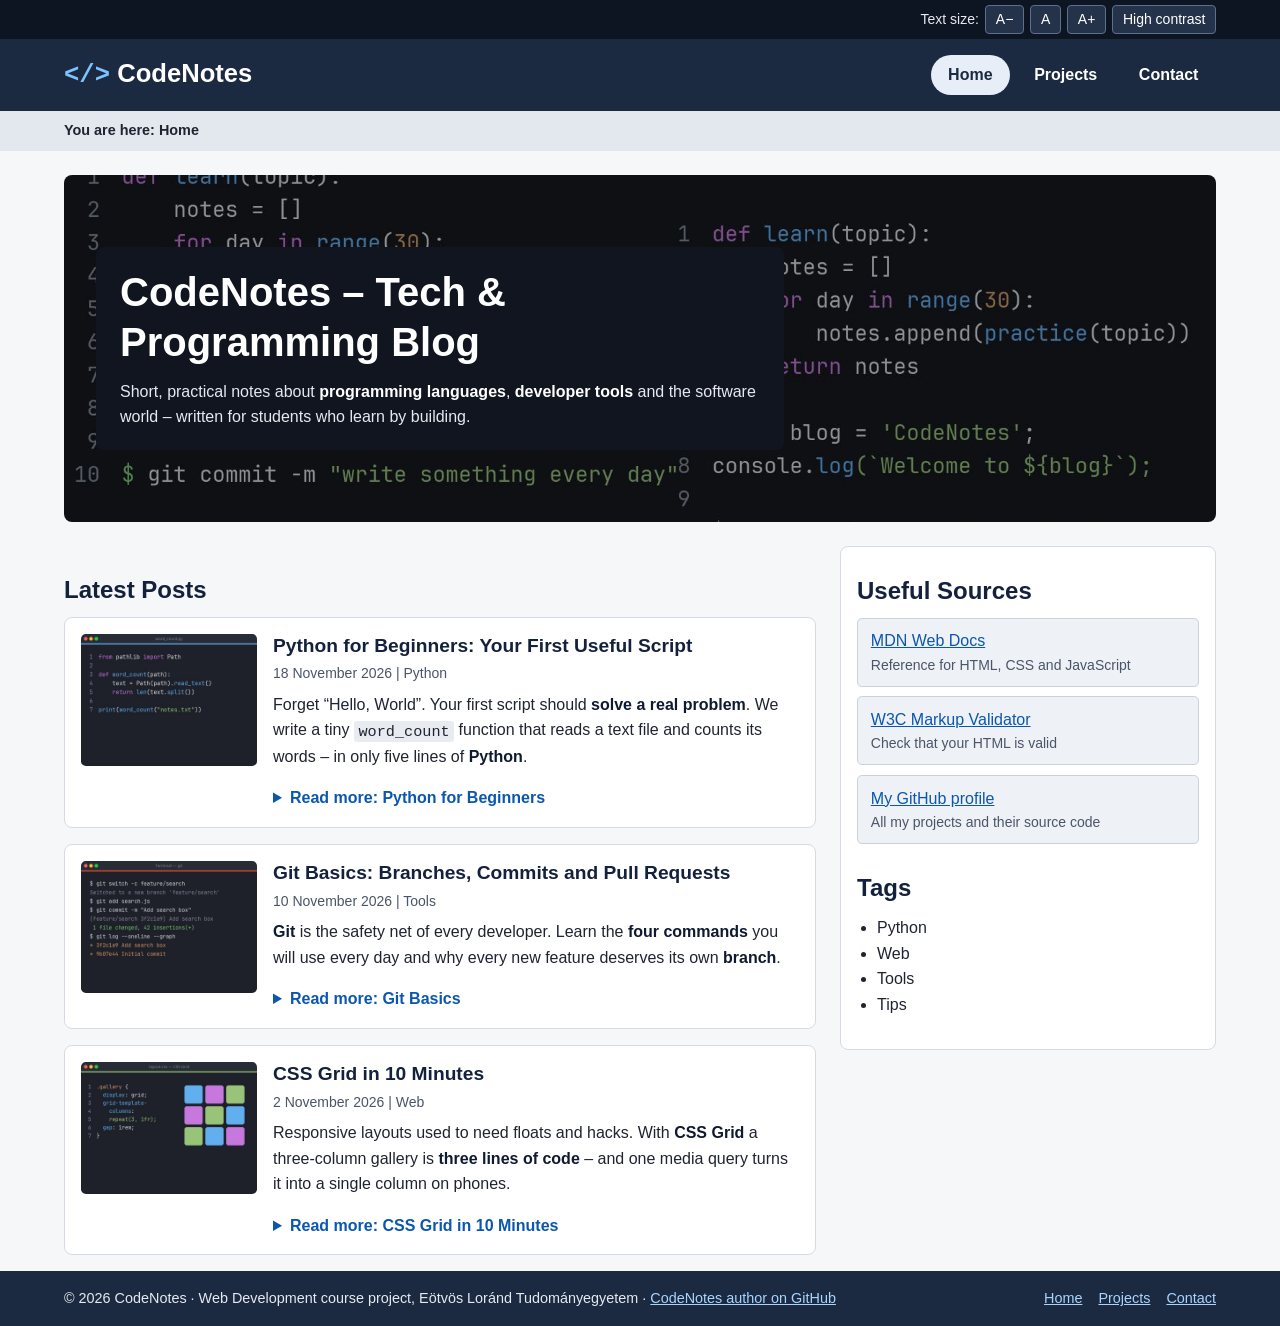
<file: index.html>
<!DOCTYPE html>
<html lang="en" class="no-js">
<head>
  <meta charset="utf-8">
  <meta name="viewport" content="width=device-width, initial-scale=1">
  <title>Home – CodeNotes: Tech &amp; Programming Blog</title>
  <meta name="description" content="CodeNotes is a minimalist blog about programming languages, developer tools and the software world.">
  <link rel="icon" href="images/favicon.svg" type="image/svg+xml">
  <link rel="icon" href="images/favicon-32.png" type="image/png" sizes="32x32">
  <link rel="apple-touch-icon" href="images/apple-touch-icon.png">
  <link rel="stylesheet" href="css/style.css" media="screen">
  <link rel="alternate stylesheet" href="css/contrast.css" media="screen" title="High contrast" id="contrast-css">
  <link rel="stylesheet" href="css/print.css" media="print">
  <script src="js/script.js" defer></script>
</head>
<body>
  <a class="visually-hidden" href="#main">Skip to main content</a>

  <div class="a11y-bar">
    <div class="container">
      <span>Text size:</span>
      <button type="button" id="btn-smaller" aria-label="Smaller text">A−</button>
      <button type="button" id="btn-reset-size" aria-label="Default text size">A</button>
      <button type="button" id="btn-bigger" aria-label="Larger text">A+</button>
      <button type="button" id="btn-contrast" aria-pressed="false">High contrast</button>
    </div>
  </div>

  <header class="site-header">
    <div class="container header-inner">
      <a class="logo" href="index.html"><span class="logo-mark" aria-hidden="true">&lt;/&gt;</span> CodeNotes</a>
      <nav class="main-nav" aria-label="Main menu">
        <ul>
          <li><a href="index.html" class="current" aria-current="page">Home</a></li>
          <li><a href="gallery.html">Projects</a></li>
          <li><a href="contact.html">Contact</a></li>
        </ul>
      </nav>
    </div>
  </header>

  <nav class="breadcrumb" aria-label="Breadcrumb">
    <div class="container">
      <ol>
        <li class="here" aria-current="page">You are here: Home</li>
      </ol>
    </div>
  </nav>

  <main id="main" class="container">
    <section class="hero" aria-labelledby="hero-title">
      <div class="hero-box">
        <h1 id="hero-title">CodeNotes – Tech &amp; Programming Blog</h1>
        <p>Short, practical notes about <strong>programming languages</strong>, <strong>developer tools</strong>
          and the software world – written for students who learn by building.</p>
      </div>
    </section>

    <div class="home-layout">
      <section aria-labelledby="latest-title">
        <h2 id="latest-title">Latest Posts</h2>

        <article class="post">
          <figure>
            <img src="images/post-python.jpg" width="800" height="600"
                 alt="Code editor showing a seven-line Python script that imports Path and defines a word_count function">
          </figure>
          <div>
            <h3>Python for Beginners: Your First Useful Script</h3>
            <p class="meta"><time datetime="2026-11-18">18 November 2026</time> | Python</p>
            <p>Forget “Hello, World”. Your first script should <strong>solve a real problem</strong>. We write a
              tiny <code>word_count</code> function that reads a text file and counts its words – in only
              five lines of <strong>Python</strong>.</p>
            <details>
              <summary>Read more: Python for Beginners</summary>
              <p>The script uses three ideas every beginner needs:</p>
              <ul>
                <li><strong>Importing</strong> from the standard library – <code>pathlib.Path</code> opens files safely.</li>
                <li><strong>Functions</strong> – wrapping the logic in <code>word_count(path)</code> makes it reusable and testable.</li>
                <li><strong>Built-in methods</strong> – <code>split()</code> cuts the text on whitespace and <code>len()</code> counts the pieces.</li>
              </ul>
              <p>Next step: add a test for an empty file. The official
                <a href="https://docs.python.org/3/tutorial/">Python tutorial</a> is the best free place to continue.</p>
            </details>
          </div>
        </article>

        <article class="post">
          <figure>
            <img src="images/post-git.jpg" width="800" height="600"
                 alt="Terminal with Git commands: creating a feature branch, adding a file, committing it and showing the commit log">
          </figure>
          <div>
            <h3>Git Basics: Branches, Commits and Pull Requests</h3>
            <p class="meta"><time datetime="2026-11-10">10 November 2026</time> | Tools</p>
            <p><strong>Git</strong> is the safety net of every developer. Learn the
              <strong>four commands</strong> you will use every day and why every new feature deserves its own
              <strong>branch</strong>.</p>
            <details>
              <summary>Read more: Git Basics</summary>
              <ol>
                <li><code>git switch -c feature/name</code> – start a new branch for one feature.</li>
                <li><code>git add file</code> – choose which changes go into the next commit.</li>
                <li><code>git commit -m "message"</code> – save a snapshot with a short, clear message.</li>
                <li><code>git push</code> – upload the branch and open a <strong>pull request</strong> for review.</li>
              </ol>
              <p><strong>Tip:</strong> write commit messages in the imperative: “Add search box”, not “added stuff”.
                The free <a href="https://git-scm.com/book/en/v2">Pro Git book</a> explains every command in detail.</p>
            </details>
          </div>
        </article>

        <article class="post">
          <figure>
            <img src="images/post-css.jpg" width="800" height="600"
                 alt="CSS code for a three-column grid next to a preview of nine coloured boxes arranged in three rows">
          </figure>
          <div>
            <h3>CSS Grid in 10 Minutes</h3>
            <p class="meta"><time datetime="2026-11-02">2 November 2026</time> | Web</p>
            <p>Responsive layouts used to need floats and hacks. With <strong>CSS Grid</strong> a three-column
              gallery is <strong>three lines of code</strong> – and one media query turns it into a single column
              on phones.</p>
            <details>
              <summary>Read more: CSS Grid in 10 Minutes</summary>
              <ul>
                <li><code>display: grid</code> turns a container into a grid.</li>
                <li><code>grid-template-columns: 1fr 1fr 1fr</code> creates three equal columns.</li>
                <li><code>gap: 1rem</code> adds space between the cells – no more margin tricks.</li>
              </ul>
              <p>Start <strong>mobile first</strong>: one column by default, then add columns in
                <code>@media (min-width: …)</code> rules. This very blog uses the same technique on the
                <a href="gallery.html">Projects page</a>.</p>
            </details>
          </div>
        </article>
      </section>

      <aside class="sidebar" aria-label="Sources and tags">
        <section>
          <h2>Useful Sources</h2>
          <ul class="source-list">
            <li><a href="https://developer.mozilla.org/">MDN Web Docs</a>
              <span>Reference for HTML, CSS and JavaScript</span></li>
            <li><a href="https://validator.w3.org/">W3C Markup Validator</a>
              <span>Check that your HTML is valid</span></li>
            <li><a href="https://github.com/tanilhamdi">My GitHub profile</a>
              <span>All my projects and their source code</span></li>
          </ul>
        </section>
        <section>
          <h2>Tags</h2>
          <ul class="tag-list">
            <li>Python</li>
            <li>Web</li>
            <li>Tools</li>
            <li>Tips</li>
          </ul>
        </section>
      </aside>
    </div>
  </main>

  <footer class="site-footer">
    <div class="container footer-inner">
      <p>© 2026 CodeNotes · Web Development course project,
        <span lang="hu">Eötvös Loránd Tudományegyetem</span> ·
        <a href="https://github.com/tanilhamdi">CodeNotes author on GitHub</a></p>
      <nav aria-label="Footer menu">
        <ul>
          <li><a href="index.html">Home</a></li>
          <li><a href="gallery.html">Projects</a></li>
          <li><a href="contact.html">Contact</a></li>
        </ul>
      </nav>
    </div>
  </footer>
</body>
</html>
</file>
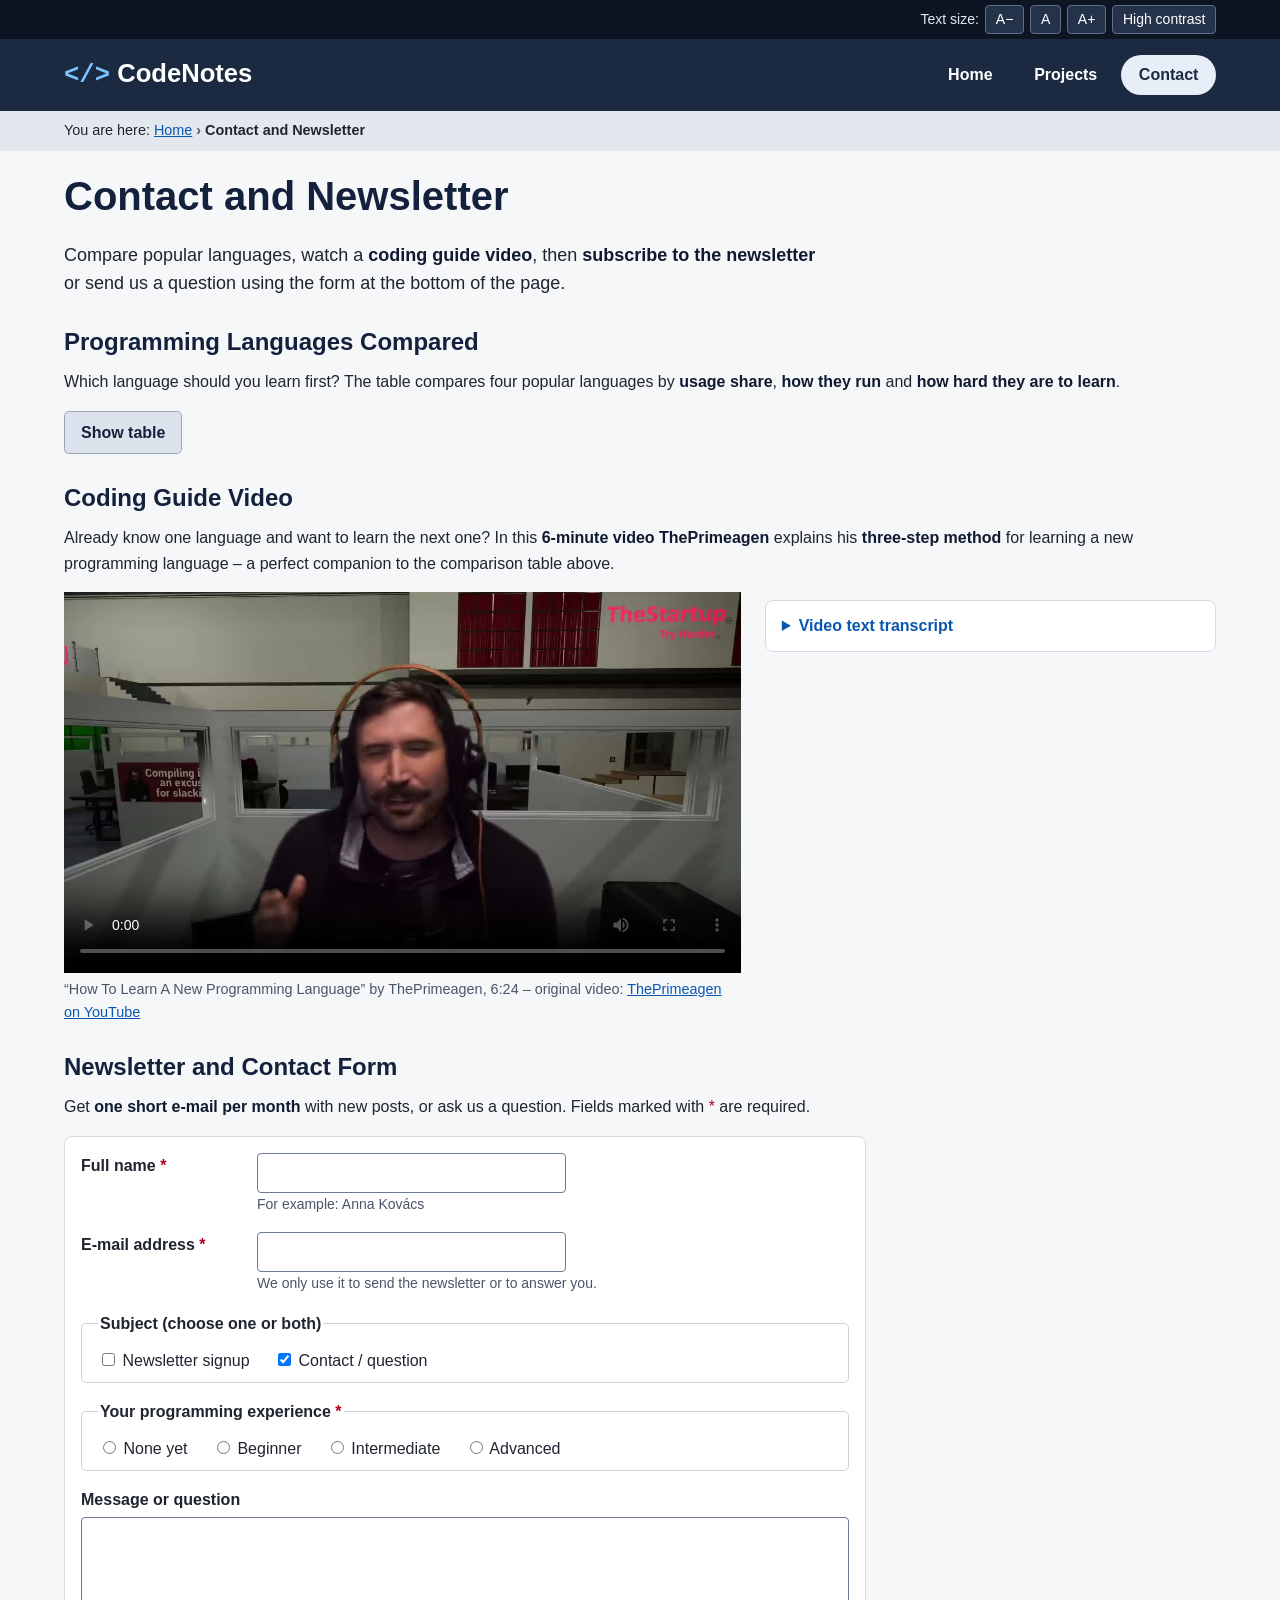
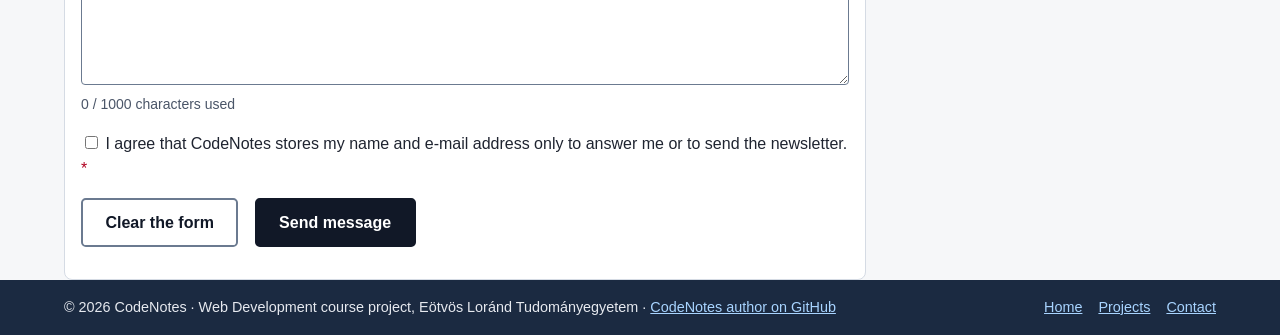
<file: contact.html>
<!DOCTYPE html>
<html lang="en" class="no-js">
<head>
  <meta charset="utf-8">
  <meta name="viewport" content="width=device-width, initial-scale=1">
  <title>Contact and Newsletter – CodeNotes: Tech &amp; Programming Blog</title>
  <meta name="description" content="Compare programming languages, watch a coding guide video by ThePrimeagen and subscribe to the newsletter or send a question.">
  <link rel="icon" href="images/favicon.svg" type="image/svg+xml">
  <link rel="icon" href="images/favicon-32.png" type="image/png" sizes="32x32">
  <link rel="apple-touch-icon" href="images/apple-touch-icon.png">
  <link rel="stylesheet" href="css/style.css" media="screen">
  <link rel="alternate stylesheet" href="css/contrast.css" media="screen" title="High contrast" id="contrast-css">
  <link rel="stylesheet" href="css/print.css" media="print">
  <script src="js/script.js" defer></script>
</head>
<body>
  <a class="visually-hidden" href="#main">Skip to main content</a>

  <div class="a11y-bar">
    <div class="container">
      <span>Text size:</span>
      <button type="button" id="btn-smaller" aria-label="Smaller text">A−</button>
      <button type="button" id="btn-reset-size" aria-label="Default text size">A</button>
      <button type="button" id="btn-bigger" aria-label="Larger text">A+</button>
      <button type="button" id="btn-contrast" aria-pressed="false">High contrast</button>
    </div>
  </div>

  <header class="site-header">
    <div class="container header-inner">
      <a class="logo" href="index.html"><span class="logo-mark" aria-hidden="true">&lt;/&gt;</span> CodeNotes</a>
      <nav class="main-nav" aria-label="Main menu">
        <ul>
          <li><a href="index.html">Home</a></li>
          <li><a href="gallery.html">Projects</a></li>
          <li><a href="contact.html" class="current" aria-current="page">Contact</a></li>
        </ul>
      </nav>
    </div>
  </header>

  <nav class="breadcrumb" aria-label="Breadcrumb">
    <div class="container">
      <ol>
        <li>You are here: <a href="index.html">Home</a></li>
        <li class="here" aria-current="page">Contact and Newsletter</li>
      </ol>
    </div>
  </nav>

  <main id="main" class="container">
    <h1>Contact and Newsletter</h1>
    <p class="lead">Compare popular languages, watch a <strong>coding guide video</strong>, then
      <strong>subscribe to the newsletter</strong> or send us a question using the form at the bottom of the page.</p>

    <section aria-labelledby="table-title">
      <h2 id="table-title">Programming Languages Compared</h2>
      <p>Which language should you learn first? The table compares four popular languages by
        <strong>usage share</strong>, <strong>how they run</strong> and <strong>how hard they are to learn</strong>.</p>

      <details class="table-toggle">
        <summary>Show table</summary>
        <div class="table-wrap">
          <table>
            <caption>
              <details>
                <summary>Language usage rates and features</summary>
                <p>Usage share = percentage of all respondents who used the language in the
                  <a href="https://survey.stackoverflow.co/2024/technology">Stack Overflow Developer Survey 2024</a>.
                  The learning curve is our own estimate for a complete beginner.</p>
              </details>
            </caption>
            <thead>
              <tr>
                <th scope="col">Language</th>
                <th scope="col">Usage share</th>
                <th scope="col">Type</th>
                <th scope="col">Learning curve</th>
              </tr>
            </thead>
            <tbody>
              <tr>
                <th scope="row">Python</th>
                <td>51.0%</td>
                <td>Interpreted</td>
                <td>Easy</td>
              </tr>
              <tr>
                <th scope="row">JavaScript</th>
                <td>62.3%</td>
                <td>Interpreted (JIT-compiled in browsers)</td>
                <td>Medium</td>
              </tr>
              <tr>
                <th scope="row">Java</th>
                <td>30.3%</td>
                <td>Compiled to bytecode (runs on the JVM)</td>
                <td>Medium</td>
              </tr>
              <tr>
                <th scope="row">C</th>
                <td>20.3%</td>
                <td>Compiled to machine code</td>
                <td>Hard</td>
              </tr>
            </tbody>
          </table>
        </div>
      </details>
    </section>

    <section aria-labelledby="video-title">
      <h2 id="video-title">Coding Guide Video</h2>
      <p>Already know one language and want to learn the next one? In this <strong>6-minute video</strong>
        <strong>ThePrimeagen</strong> explains his <strong>three-step method</strong> for learning a new programming
        language – a perfect companion to the comparison table above.</p>

      <div class="video-layout">
        <figure>
          <video controls preload="metadata" width="1280" height="720" poster="images/video-poster.jpg">
            <source src="videos/learn-new-language.mp4" type="video/mp4">
            <p>Your browser cannot play this video.
              <a href="videos/learn-new-language.mp4">Download “How To Learn A New Programming Language” (MP4, 17 MB)</a>.</p>
          </video>
          <figcaption>“How To Learn A New Programming Language” by ThePrimeagen, 6:24 – original video:
            <a href="https://www.youtube.com/watch?v=E8cM12jRH7k">ThePrimeagen on YouTube</a></figcaption>
        </figure>

        <details class="transcript">
          <summary>Video text transcript</summary>
          <p>Full text of the video. Descriptions of what is on screen are in <em>italics</em>.</p>
          <p><em>On screen (0:00): ThePrimeagen sits at his desk wearing headphones, with a microphone in front of
            him and a virtual office background with a red “TheStartup” logo. He talks straight to the camera and
            gestures a lot with his hands. Whenever he shows his screen, his webcam picture stays small in the
            bottom-right corner.</em></p>

          <h3>0:00 Intro</h3>
          <p><strong>0:00</strong> “So I've learned quite a few different languages through my 20 years as an expert
            HTML programmer, and during these 20 years I've kind of developed a road map to learn new languages, and I
            wanted to take the time to show you how I do that. Because when I first started out I didn't really have a
            direction, but as I started learning and getting more proficient I kind of developed my own little bit of
            a pattern.”</p>
          <p><strong>0:23</strong> “Now the thing is, this video is strictly meant for someone not learning their
            first language. This is really a second-and-beyond language, and not all languages will really work this
            way. I can imagine that if you're learning JavaScript and you want to learn Haskell, this pattern may not
            100% line up, just because Haskell is such a different language from JavaScript.”</p>

          <h3>0:46 Step 1: Exploration / documentation</h3>
          <p><strong>0:46</strong> “So the first of three steps that I have is the exploration slash documentation
            phase. Now this may take you a little bit depending on your programming chops, but it's a really simple
            process. Practically speaking, what that means is going to Advent of Code and starting to solve
            problems.”</p>
          <p><strong>0:57</strong> <em>On screen: his web browser with the Advent of Code 2022 puzzle “Day 1: Calorie
            Counting”. He scrolls down to the example input, a list of numbers, which is highlighted.</em></p>
          <p><strong>1:03</strong> “Why I choose this is
            a couple of reasons. First off, you'll notice right here that this should be in a file – you have to read
            from a file system. File reading can fail, therefore there's going to be errors, so it gives me a chance to
            understand how errors work in the system, how string processing works, if, while, iterator structures,
            enums. It just gives me a good overview of the language and what tools are really available for me to
            solve problems in it.”</p>
          <p><strong>1:25</strong> “It also gives me a chance to look at how they handle null and undefined, because
            in Rust it's going to be an Option, whereas in TypeScript it's going to be null or undefined, and so
            they're very different ways you handle it – pattern matching, if statements – it's totally different. It
            gives you a good overview, and every time you run into something you don't understand, you go look it up
            in the documentation and read about it. That way you just learn by doing.”</p>
          <p><strong>1:49</strong> “I think that's a very important point. I am not somebody – and I doubt you are
            either – who can just read through pages upon pages of what the language does and then, boom, I can
            program because I'm amazing at it. That's usually not how it works. Usually we learn with our hands more
            than with our eyes; we have to program through a bunch of problems to pick everything up.”</p>
          <p><strong>2:14</strong> <em>On screen: the Advent of Code 2022 calendar page with its ASCII-art picture and
            the stars he has collected.</em> “The second reason why I really love Advent of Code – which I strongly suggest you
            do – is that there's a bunch of problems here. I only go so far in Advent of Code; I don't like to go all
            the way up, it gets very tedious. But tons of people have either solved the problem or are going to solve
            it with you, so you can ask questions, bounce answers off of people, code review other people's solutions.
            People write blogs about it. There's a lot of available information about solving these problems
            specifically in the language you're looking for, so you get a bunch of experience right away.”</p>

          <h3>2:45 Step 2: A websocket server</h3>
          <p><strong>2:45</strong> <em>At 2:48 the video goes back to the camera.</em> “The second one I like to do is a websocket server. I think this is super
            important, and I really enjoy this phase of the learning process, because I usually build something super
            simple: a chat room that takes connections. Someone says ‘join’ and a string, someone says ‘leave’ and the
            string, or they send ‘message’, the name of the room and the message they want to send to everyone in
            that room.”</p>
          <p><strong>3:08</strong> “It gives me the ability to hold on to sockets. How do we do sockets? What does the
            standard library actually provide versus what third-party libraries are out there? It really gives you a
            good idea of what the ecosystem is, how modules work in the language, and the best part: how does it
            handle async? Are there primitives around it, or do you just have to use threads? How do you actually work
            with async in the language?”</p>

          <h3>3:31 Step 3: A larger project</h3>
          <p><strong>3:31</strong> “My third goal is usually to build a larger project – something that makes me
            exercise a lot of patterns and has to maintain itself with lots of lines of code, because often you'll
            start finding weird chinks in the armor: how memory is stored, how the borrow checker works, how bad your
            ideas around it are. It has to get to a certain level before you can really feel the language out.”</p>
          <p><strong>3:58</strong> <em>At 4:06, for a few seconds, the screen shows the website of the book “Writing
            An Interpreter In Go” by Thorsten Ball, then the camera returns.</em> “For my recent endeavors
            into Zig I've chosen to build an interpreter – this interpreter right here, fantastic book, Thorsten Ball.
            Why I chose that is that I'm going to build the interpreter in TypeScript, then in Rust and then finally in
            Zig, so I can use the experience from languages I'm good at in a language I'm bad at, and draw
            similarities and differences in how Zig handles various things.”</p>
          <p><strong>4:22</strong> <em>From 4:29 the screen shows his TypeScript <code>Tokenizer</code> class
            (<code>index.ts</code>) in the Neovim editor: a long <code>switch</code> statement that creates a token
            for each character, followed by <code>if</code> checks for letters and keywords.</em> “Let me give you a good example. If
            you're familiar with TypeScript, building a lexer means you come across all these tokens and you have to
            create these little tokens. I define the token, and based on all these different conditions I return a
            token, and at the end I also have to check for the more programmatic cases, because there's no way to
            express it all in one statement unless you only use ifs and elses.”</p>
          <p><strong>4:47</strong> <em>On screen: the same lexer in Rust (<code>lexer.rs</code>). He highlights the
            <code>match self.ch</code> branch for letters and underscores, which reads an identifier and checks for
            keywords such as <code>fn</code>, <code>let</code> and <code>if</code>.</em> “Whereas with Rust you can do
            a match statement, in which I can express all these different things simply in one statement. Look at
            this: if it matches this, I go through my identifier process – whereas in TypeScript that's just a function
            doing the exact same thing.”</p>
          <p><strong>5:05</strong> <em>On screen: the lexer in Zig (<code>lexer.zig</code>), with a very similar
            <code>switch</code> branch for the letters a–z, A–Z and the underscore highlighted.</em> “And the cool part is Zig actually
            has something very similar. You'll notice right here I can do almost the same thing I do in Rust, so I get
            the cool parts of Rust and more of the ease of handling of TypeScript – a really interesting middle-ground
            language.”</p>
          <p><strong>5:21</strong> <em>At 5:23 the video goes back to the camera for the rest of the video.</em>
            “Usually by the time I'm done with the project I have a pretty strong grasp. For me
            to really know if I like a language, I have to build a few things. If you don't build a few things it's
            really hard to know how the language actually feels. A lot of ideas seem great on paper, but until you
            build something sufficiently large they're just ideas – they're not concrete, you don't know if they're
            good, they're just whiteboard.”</p>

          <h3>5:47 Plans and the “fourth step”</h3>
          <p><strong>5:47</strong> “So that's how I go about learning languages. I'm going to apply this exact same
            principle soon on Twitch with OCaml, once I'm done building the interpreter in these three languages, and
            see if I can keep applying it even in languages very far outside the ones I know – OCaml being closest to
            Rust, but a very functional, very different language. My guess is it should not be that hard. Pretty dang
            excited about it.”</p>
          <p><strong>6:10</strong> <em>He leans close to the camera and grins.</em> “Oh, I actually forgot the fourth step. The fourth step, of course, is to press
            like and subscribe. It just works, it makes you better. I don't know why. The name is ThePrimeagen.”</p>
        </details>
      </div>
    </section>

    <section class="form-section" aria-labelledby="form-title">
      <h2 id="form-title">Newsletter and Contact Form</h2>
      <p>Get <strong>one short e-mail per month</strong> with new posts, or ask us a question. Fields marked with
        <span class="required">*</span> are required.</p>

      <form class="contact-form" action="https://httpbin.org/post" method="post">
        <div class="field field-row">
          <label for="fullname">Full name <span class="required">*</span></label>
          <div>
            <input type="text" id="fullname" name="fullname" size="30" maxlength="60" required autocomplete="name">
            <span class="hint">For example: Anna Kovács</span>
          </div>
        </div>

        <div class="field field-row">
          <label for="email">E-mail address <span class="required">*</span></label>
          <div>
            <input type="email" id="email" name="email" size="30" maxlength="80" required autocomplete="email">
            <span class="hint">We only use it to send the newsletter or to answer you.</span>
          </div>
        </div>

        <fieldset>
          <legend>Subject (choose one or both)</legend>
          <span class="choice">
            <input type="checkbox" id="subject-newsletter" name="subject" value="newsletter">
            <label for="subject-newsletter">Newsletter signup</label>
          </span>
          <span class="choice">
            <input type="checkbox" id="subject-question" name="subject" value="question" checked>
            <label for="subject-question">Contact / question</label>
          </span>
        </fieldset>

        <fieldset>
          <legend>Your programming experience <span class="required">*</span></legend>
          <span class="choice">
            <input type="radio" id="level-none" name="level" value="none" required>
            <label for="level-none">None yet</label>
          </span>
          <span class="choice">
            <input type="radio" id="level-beginner" name="level" value="beginner">
            <label for="level-beginner">Beginner</label>
          </span>
          <span class="choice">
            <input type="radio" id="level-intermediate" name="level" value="intermediate">
            <label for="level-intermediate">Intermediate</label>
          </span>
          <span class="choice">
            <input type="radio" id="level-advanced" name="level" value="advanced">
            <label for="level-advanced">Advanced</label>
          </span>
        </fieldset>

        <div class="field">
          <label for="message">Message or question</label>
          <textarea id="message" name="message" rows="6" cols="50" maxlength="1000"
                    aria-describedby="message-count"></textarea>
          <span class="hint" id="message-count">Maximum 1000 characters.</span>
        </div>

        <div class="field consent">
          <input type="checkbox" id="privacy" name="privacy" value="accepted" required>
          <label for="privacy">I agree that CodeNotes stores my name and e-mail address only to answer me or to send
            the newsletter. <span class="required">*</span></label>
        </div>

        <p class="buttons">
          <button type="reset" class="btn-reset">Clear the form</button>
          <button type="submit" class="btn-submit">Send message</button>
        </p>
      </form>
    </section>
  </main>

  <footer class="site-footer">
    <div class="container footer-inner">
      <p>© 2026 CodeNotes · Web Development course project,
        <span lang="hu">Eötvös Loránd Tudományegyetem</span> ·
        <a href="https://github.com/tanilhamdi">CodeNotes author on GitHub</a></p>
      <nav aria-label="Footer menu">
        <ul>
          <li><a href="index.html">Home</a></li>
          <li><a href="gallery.html">Projects</a></li>
          <li><a href="contact.html">Contact</a></li>
        </ul>
      </nav>
    </div>
  </footer>
</body>
</html>
</file>
<file: css/style.css>
/* =========================================================
   CodeNotes – main screen style sheet
   Mobile first: base styles = smartphone (1 column),
   min-width 40em = tablet, min-width 64em = desktop.
   ========================================================= */

/* ---------- Base ---------- */
html {
  font-size: 100%;
}

body {
  margin: 0;
  background-color: #f6f7f9;
  color: #1f2430;
  font-family: "Segoe UI", Roboto, "Helvetica Neue", Arial, sans-serif;
  font-size: 1rem;
  line-height: 1.6;
  text-align: left;
}

h1,
h2,
h3 {
  font-family: "Segoe UI", Roboto, "Helvetica Neue", Arial, sans-serif;
  line-height: 1.25;
  color: #14213d;
}

h1 {
  font-size: 2rem;
  margin: 0.5em 0;
}

h2 {
  font-size: 1.5rem;
  margin: 1.2em 0 0.5em;
}

h3 {
  font-size: 1.2rem;
  margin: 0 0 0.25em;
}

p,
ul,
ol {
  margin: 0 0 1em;
}

img,
video {
  max-width: 100%;
  height: auto;
}

code {
  font-family: "JetBrains Mono", Consolas, "Courier New", monospace;
  font-size: 0.95em;
  background-color: #e8ebf0;
  padding: 0.1em 0.3em;
  border-radius: 0.2em;
}

strong {
  color: #0f1a30;
}

.container {
  max-width: 72rem;
  margin: 0 auto;
  padding: 0 1rem;
}

/* ---------- Links ----------
   Always underlined; visited links are darker (higher contrast). */
a {
  text-decoration: underline;
}

a:link {
  color: #0b57b0;
}

a:visited {
  color: #3d1466;
}

a:hover,
a:focus {
  color: #062f61;
}

a:focus,
button:focus,
input:focus,
textarea:focus,
summary:focus {
  outline: 3px solid #f5a524;
  outline-offset: 2px;
}

/* ---------- Skip link (for screen readers only) ---------- */
.visually-hidden {
  position: absolute;
  width: 1px;
  height: 1px;
  margin: -1px;
  padding: 0;
  overflow: hidden;
  clip-path: inset(50%);
  white-space: nowrap;
  border: 0;
}

/* ---------- Accessibility toolbar ---------- */
.a11y-bar {
  background-color: #0d1522;
  color: #e6e9ef;
  font-size: 0.875rem;
}

.a11y-bar .container {
  display: flex;
  flex-wrap: wrap;
  align-items: center;
  justify-content: flex-end;
  gap: 0.4rem;
  padding-top: 0.3rem;
  padding-bottom: 0.3rem;
}

.a11y-bar button {
  font: inherit;
  color: #ffffff;
  background-color: #24324a;
  border: 1px solid #5d6f8f;
  border-radius: 0.25rem;
  padding: 0.15rem 0.6rem;
  cursor: pointer;
}

.a11y-bar button:hover {
  background-color: #34476a;
}

.a11y-bar button[aria-pressed="true"] {
  background-color: #f5d90a;
  color: #000000;
}

.no-js .a11y-bar {
  display: none;
}

/* ---------- Header and main navigation ---------- */
.site-header {
  background-color: #1b2a41;
  color: #ffffff;
}

.header-inner {
  display: flex;
  flex-wrap: wrap;
  align-items: center;
  justify-content: space-between;
  gap: 0.75rem;
  padding-top: 0.9rem;
  padding-bottom: 0.9rem;
}

.logo,
.logo:link,
.logo:visited {
  color: #ffffff;
  font-size: 1.6rem;
  font-weight: bold;
  text-decoration: none;
}

.logo-mark {
  font-family: "JetBrains Mono", Consolas, "Courier New", monospace;
  color: #7cc4ff;
}

.main-nav ul {
  display: flex;
  flex-wrap: wrap;
  gap: 0.4rem;
  margin: 0;
  padding: 0;
  list-style: none;
}

.main-nav a,
.main-nav a:link,
.main-nav a:visited {
  display: block;
  padding: 0.45rem 1.1rem;
  border-radius: 2rem;
  color: #ffffff;
  text-decoration: none;
  font-weight: 600;
}

.main-nav a:hover,
.main-nav a:focus {
  background-color: #2f4566;
  text-decoration: underline;
}

/* current page in the menu */
.main-nav a.current,
.main-nav a.current:visited {
  background-color: #e8eef7;
  color: #1b2a41;
}

/* ---------- Breadcrumb ---------- */
.breadcrumb {
  background-color: #e3e8ef;
  font-size: 0.9rem;
}

.breadcrumb ol {
  margin: 0;
  padding: 0.5rem 0;
  list-style: none;
}

.breadcrumb li {
  display: inline;
}

.breadcrumb li + li::before {
  content: " › ";
  color: #4a5568;
}

.breadcrumb .here {
  font-weight: bold;
}

/* ---------- Main content ---------- */
main {
  display: block;
  padding-bottom: 2rem;
}

.lead {
  font-size: 1.125rem;
  max-width: 48rem;
}

/* ---------- Hero (background image) ---------- */
.hero {
  background-color: #1e2129;
  background-image: url("../images/hero.jpg");
  background-size: cover;
  background-position: center;
  padding: 3rem 1rem;
  margin: 1.5rem 0;
  border-radius: 0.5rem;
  text-align: left;
}

.hero-box {
  display: inline-block;
  max-width: 40rem;
  background-color: #10151f;
  color: #ffffff;
  padding: 1.25rem 1.5rem;
  border-radius: 0.5rem;
}

.hero h1 {
  color: #ffffff;
  margin: 0 0 0.3em;
}

.hero p {
  margin: 0;
  color: #e6e9ef;
}

.hero strong {
  color: #ffffff;
}

/* ---------- Home layout: posts + aside ---------- */
.home-layout {
  display: grid;
  grid-template-columns: 1fr;
  gap: 1.5rem;
}

.post {
  background-color: #ffffff;
  border: 1px solid #d5dbe4;
  border-radius: 0.5rem;
  padding: 1rem;
  margin-bottom: 1rem;
}

.post figure {
  margin: 0 0 0.75rem;
}

.post img {
  display: block;
  width: 100%;
  border-radius: 0.3rem;
}

.meta {
  font-size: 0.875rem;
  color: #4a5568;
  margin-bottom: 0.5em;
}

.post details,
.transcript {
  margin-top: 0.5rem;
}

summary {
  cursor: pointer;
  font-weight: 600;
  color: #0b57b0;
}

.sidebar {
  background-color: #ffffff;
  border: 1px solid #d5dbe4;
  border-radius: 0.5rem;
  padding: 0 1rem 1rem;
  align-self: start;
}

.source-list {
  list-style: none;
  padding: 0;
}

.source-list li {
  background-color: #eef1f5;
  border: 1px solid #c9d1dd;
  border-radius: 0.3rem;
  padding: 0.6rem 0.8rem;
  margin-bottom: 0.6rem;
}

.source-list span {
  display: block;
  font-size: 0.875rem;
  color: #4a5568;
}

.tag-list {
  padding-left: 1.25rem;
}

/* ---------- Projects gallery ---------- */
.gallery {
  display: grid;
  grid-template-columns: 1fr;
  gap: 1.5rem;
}

.project {
  background-color: #ffffff;
  border: 1px solid #d5dbe4;
  border-radius: 0.5rem;
  padding: 1rem;
}

.project figure {
  margin: 0;
}

.project img {
  display: block;
  width: 100%;
  border: 1px solid #c9d1dd;
  border-radius: 0.3rem;
}

.project h2 {
  font-size: 1.2rem;
  margin: 0.75rem 0 0.25rem;
}

.project figcaption {
  font-size: 0.875rem;
  font-style: italic;
  color: #4a5568;
  margin-top: 0.3rem;
}

.project-links {
  list-style: none;
  margin: 0;
  padding: 0;
}

.project-links li {
  margin-bottom: 0.25rem;
}

/* lightbox created by script.js */
.lightbox {
  position: fixed;
  top: 0;
  right: 0;
  bottom: 0;
  left: 0;
  z-index: 100;
  display: flex;
  flex-direction: column;
  align-items: center;
  justify-content: center;
  padding: 1rem;
  background-color: rgba(10, 14, 22, 0.92);
  color: #ffffff;
}

.lightbox[hidden] {
  display: none;
}

.lightbox img {
  max-height: 80vh;
  border: 3px solid #ffffff;
}

.lightbox p {
  margin: 0.75rem 0;
  text-align: center;
}

.lightbox button {
  font: inherit;
  font-weight: bold;
  padding: 0.4rem 1rem;
  border: 0;
  border-radius: 0.3rem;
  background-color: #ffffff;
  color: #1b2a41;
  cursor: pointer;
}

/* ---------- Contact page: table ---------- */
.table-toggle > summary {
  display: inline-block;
  background-color: #dde3ec;
  border: 1px solid #9aa7ba;
  border-radius: 0.3rem;
  padding: 0.5rem 1rem;
  color: #14213d;
}

.table-wrap {
  overflow-x: auto;
  margin-top: 1rem;
}

table {
  width: 100%;
  border-collapse: collapse;
  background-color: #ffffff;
  min-width: 34rem;
}

caption {
  text-align: left;
  font-style: italic;
  padding-bottom: 0.5rem;
}

caption summary {
  color: #14213d;
}

caption p {
  font-style: normal;
  font-size: 0.9rem;
  margin: 0.4rem 0 0;
}

th,
td {
  border: 1px solid #9aa7ba;
  padding: 0.5rem 0.75rem;
  text-align: left;
}

thead th {
  background-color: #33435c;
  color: #ffffff;
}

tbody tr:nth-child(odd) {
  background-color: #eef1f5;
}

/* ---------- Contact page: video ---------- */
.video-layout {
  display: grid;
  grid-template-columns: 1fr;
  gap: 1.5rem;
}

.video-layout figure {
  margin: 0;
}

.video-layout video {
  display: block;
  width: 100%;
  background-color: #000000;
}

.video-layout figcaption {
  font-size: 0.9rem;
  color: #4a5568;
  margin-top: 0.3rem;
}

.transcript {
  align-self: start;
  background-color: #ffffff;
  border: 1px solid #d5dbe4;
  border-radius: 0.5rem;
  padding: 0.75rem 1rem;
}

.transcript h3 {
  font-size: 1rem;
  margin-top: 1rem;
}

/* ---------- Contact page: form ---------- */
.contact-form {
  background-color: #ffffff;
  border: 1px solid #d5dbe4;
  border-radius: 0.5rem;
  padding: 1rem;
  max-width: 48rem;
}

.field {
  margin-bottom: 1rem;
}

.field > label,
fieldset legend {
  display: block;
  font-weight: bold;
  margin-bottom: 0.25rem;
}

fieldset {
  border: 1px solid #c9d1dd;
  border-radius: 0.3rem;
  margin: 0 0 1rem;
  padding: 0.5rem 1rem;
}

.choice {
  display: inline-block;
  margin-right: 1.25rem;
}

input[type="text"],
input[type="email"],
textarea {
  font: inherit;
  max-width: 100%;
  padding: 0.4rem;
  border: 1px solid #6b7a90;
  border-radius: 0.25rem;
  box-sizing: border-box;
}

textarea {
  width: 100%;
}

.hint {
  display: block;
  font-size: 0.875rem;
  color: #4a5568;
}

.buttons button {
  font: inherit;
  font-weight: bold;
  padding: 0.6rem 1.4rem;
  margin-right: 0.75rem;
  border-radius: 0.3rem;
  cursor: pointer;
}

.btn-submit {
  background-color: #111827;
  color: #ffffff;
  border: 2px solid #111827;
}

.btn-reset {
  background-color: #ffffff;
  color: #111827;
  border: 2px solid #6b7a90;
}

.consent label {
  display: inline;
  font-weight: normal;
}

.required {
  color: #b00020;
}

/* ---------- Footer ---------- */
.site-footer {
  background-color: #1b2a41;
  color: #e6e9ef;
  font-size: 0.9rem;
  padding: 1rem 0;
}

.footer-inner {
  display: flex;
  flex-direction: column;
  gap: 0.5rem;
}

.site-footer p {
  margin: 0;
}

.site-footer ul {
  display: flex;
  flex-wrap: wrap;
  gap: 1rem;
  margin: 0;
  padding: 0;
  list-style: none;
}

.site-footer a:link {
  color: #a8d4ff;
}

.site-footer a:visited {
  color: #ffffff;
}

/* =========================================================
   Tablet layout (40em = 640px and wider)
   ========================================================= */
@media screen and (min-width: 40em) {
  h1 {
    font-size: 2.25rem;
  }

  .hero {
    padding: 4.5rem 2rem;
  }

  /* posts: picture beside the text */
  .post {
    display: grid;
    grid-template-columns: 11rem 1fr;
    gap: 1rem;
  }

  .post figure {
    margin: 0;
  }

  /* sidebar boxes side by side under the posts */
  .sidebar {
    display: grid;
    grid-template-columns: 1fr 1fr;
    column-gap: 1.5rem;
  }

  .gallery {
    grid-template-columns: 1fr 1fr;
  }

  .field-row {
    display: grid;
    grid-template-columns: 10rem 1fr;
    align-items: start;
    gap: 1rem;
  }

  .footer-inner {
    flex-direction: row;
    justify-content: space-between;
    align-items: center;
  }
}

/* =========================================================
   Desktop layout (64em = 1024px and wider)
   ========================================================= */
@media screen and (min-width: 64em) {
  h1 {
    font-size: 2.5rem;
  }

  /* posts and sidebar in two columns */
  .home-layout {
    grid-template-columns: 2fr 1fr;
  }

  .sidebar {
    display: block;
  }

  .gallery {
    grid-template-columns: 1fr 1fr 1fr;
  }

  /* video and transcript in two columns */
  .video-layout {
    grid-template-columns: 3fr 2fr;
  }
}
</file>
<file: css/contrast.css>
/* =========================================================
   CodeNotes – alternative style sheet:
   large font, high contrast (for visually impaired users).
   Loaded as "alternate stylesheet", switched on by script.js
   (or in Firefox: View › Page Style › High contrast).
   ========================================================= */

html {
  font-size: 125%;
}

body {
  background-color: #000000;
  color: #ffffff;
  line-height: 1.7;
}

h1,
h2,
h3,
strong,
.hero h1,
caption summary {
  color: #ffffff;
}

/* unvisited: yellow, visited: white (even higher contrast) */
a:link {
  color: #ffff00;
}

a:visited {
  color: #ffffff;
}

a:hover,
a:focus {
  color: #00ffff;
}

a:focus,
button:focus,
input:focus,
textarea:focus,
summary:focus {
  outline: 4px solid #00ffff;
}

summary {
  color: #ffff00;
}

code {
  background-color: #000000;
  color: #ffffff;
  border: 1px solid #ffffff;
}

/* every box: black background, white border */
.a11y-bar,
.site-header,
.breadcrumb,
.site-footer,
.post,
.sidebar,
.source-list li,
.project,
.transcript,
.contact-form,
table,
tbody tr:nth-child(odd),
.table-toggle > summary,
.hero-box {
  background-color: #000000;
  color: #ffffff;
  border-color: #ffffff;
}

.site-header,
.site-footer,
.breadcrumb {
  border-bottom: 2px solid #ffffff;
}

/* no background picture behind text in this mode */
.hero {
  background-image: none;
  background-color: #000000;
  border: 2px solid #ffffff;
}

.meta,
.hint,
.source-list span,
.project figcaption,
.video-layout figcaption,
.breadcrumb li + li::before {
  color: #ffffff;
}

.main-nav a:link,
.main-nav a:visited,
.site-footer a:link,
.logo:link,
.logo:visited {
  color: #ffff00;
}

.main-nav a.current,
.main-nav a.current:visited {
  background-color: #ffff00;
  color: #000000;
}

.logo-mark {
  color: #ffff00;
}

th,
td,
fieldset {
  border-color: #ffffff;
}

thead th {
  background-color: #ffffff;
  color: #000000;
}

input[type="text"],
input[type="email"],
textarea {
  background-color: #000000;
  color: #ffffff;
  border: 2px solid #ffffff;
}

.a11y-bar button,
.btn-reset,
.lightbox button {
  background-color: #000000;
  color: #ffff00;
  border: 2px solid #ffff00;
}

.btn-submit,
.a11y-bar button[aria-pressed="true"] {
  background-color: #ffff00;
  color: #000000;
  border: 2px solid #ffff00;
}

.required {
  color: #ff8080;
}

.lightbox {
  background-color: #000000;
}
</file>
<file: css/print.css>
/* =========================================================
   CodeNotes – print style sheet
   Repeated blocks (menu, header, footer, sidebar), the video,
   buttons and the form are removed; images are scaled down;
   compact black serif text on white saves paper and ink.
   ========================================================= */

@page {
  margin: 1.5cm;
}

body {
  margin: 0;
  background: #ffffff;
  color: #000000;
  font-family: Georgia, "Times New Roman", Times, serif;
  font-size: 11pt;
  line-height: 1.35;
}

/* things that make no sense on paper */
.a11y-bar,
.site-header,
.breadcrumb,
.site-footer,
.sidebar,
.visually-hidden,
video,
.form-section,
.lightbox,
button {
  display: none;
}

h1,
h2,
h3 {
  font-family: Arial, Helvetica, sans-serif;
  color: #000000;
  page-break-after: avoid;
}

h1 {
  font-size: 18pt;
  margin: 0 0 6pt;
}

h2 {
  font-size: 14pt;
  margin: 12pt 0 4pt;
}

h3 {
  font-size: 12pt;
  margin: 8pt 0 2pt;
}

p,
ul,
ol {
  margin: 0 0 6pt;
}

a,
a:link,
a:visited {
  color: #000000;
  text-decoration: underline;
}

/* print the address of external links */
a[href^="http"]::after {
  content: " (" attr(href) ")";
  font-size: 9pt;
}

/* no background picture, only the text */
.hero {
  background: none;
  padding: 0;
  margin: 0 0 8pt;
}

.hero-box {
  padding: 0;
}

.hero h1,
.hero p {
  color: #000000;
}

/* images scaled down */
img {
  max-width: 6cm;
  height: auto;
}

.post,
.project {
  border: 0;
  margin: 0 0 8pt;
  padding: 0;
  page-break-inside: avoid;
}

.post figure,
.project figure {
  float: left;
  margin: 0 10pt 4pt 0;
}

.post img {
  max-width: 4cm;
}

.post::after,
.project::after {
  content: "";
  display: block;
  clear: both;
}

.gallery figcaption {
  display: none;
}

details,
summary {
  display: block;
}

table {
  width: 100%;
  border-collapse: collapse;
  font-size: 10pt;
}

th,
td {
  border: 1px solid #000000;
  padding: 3pt 5pt;
  text-align: left;
}

caption {
  text-align: left;
  font-style: italic;
  margin-bottom: 4pt;
}

code {
  font-family: "Courier New", Courier, monospace;
}
</file>
